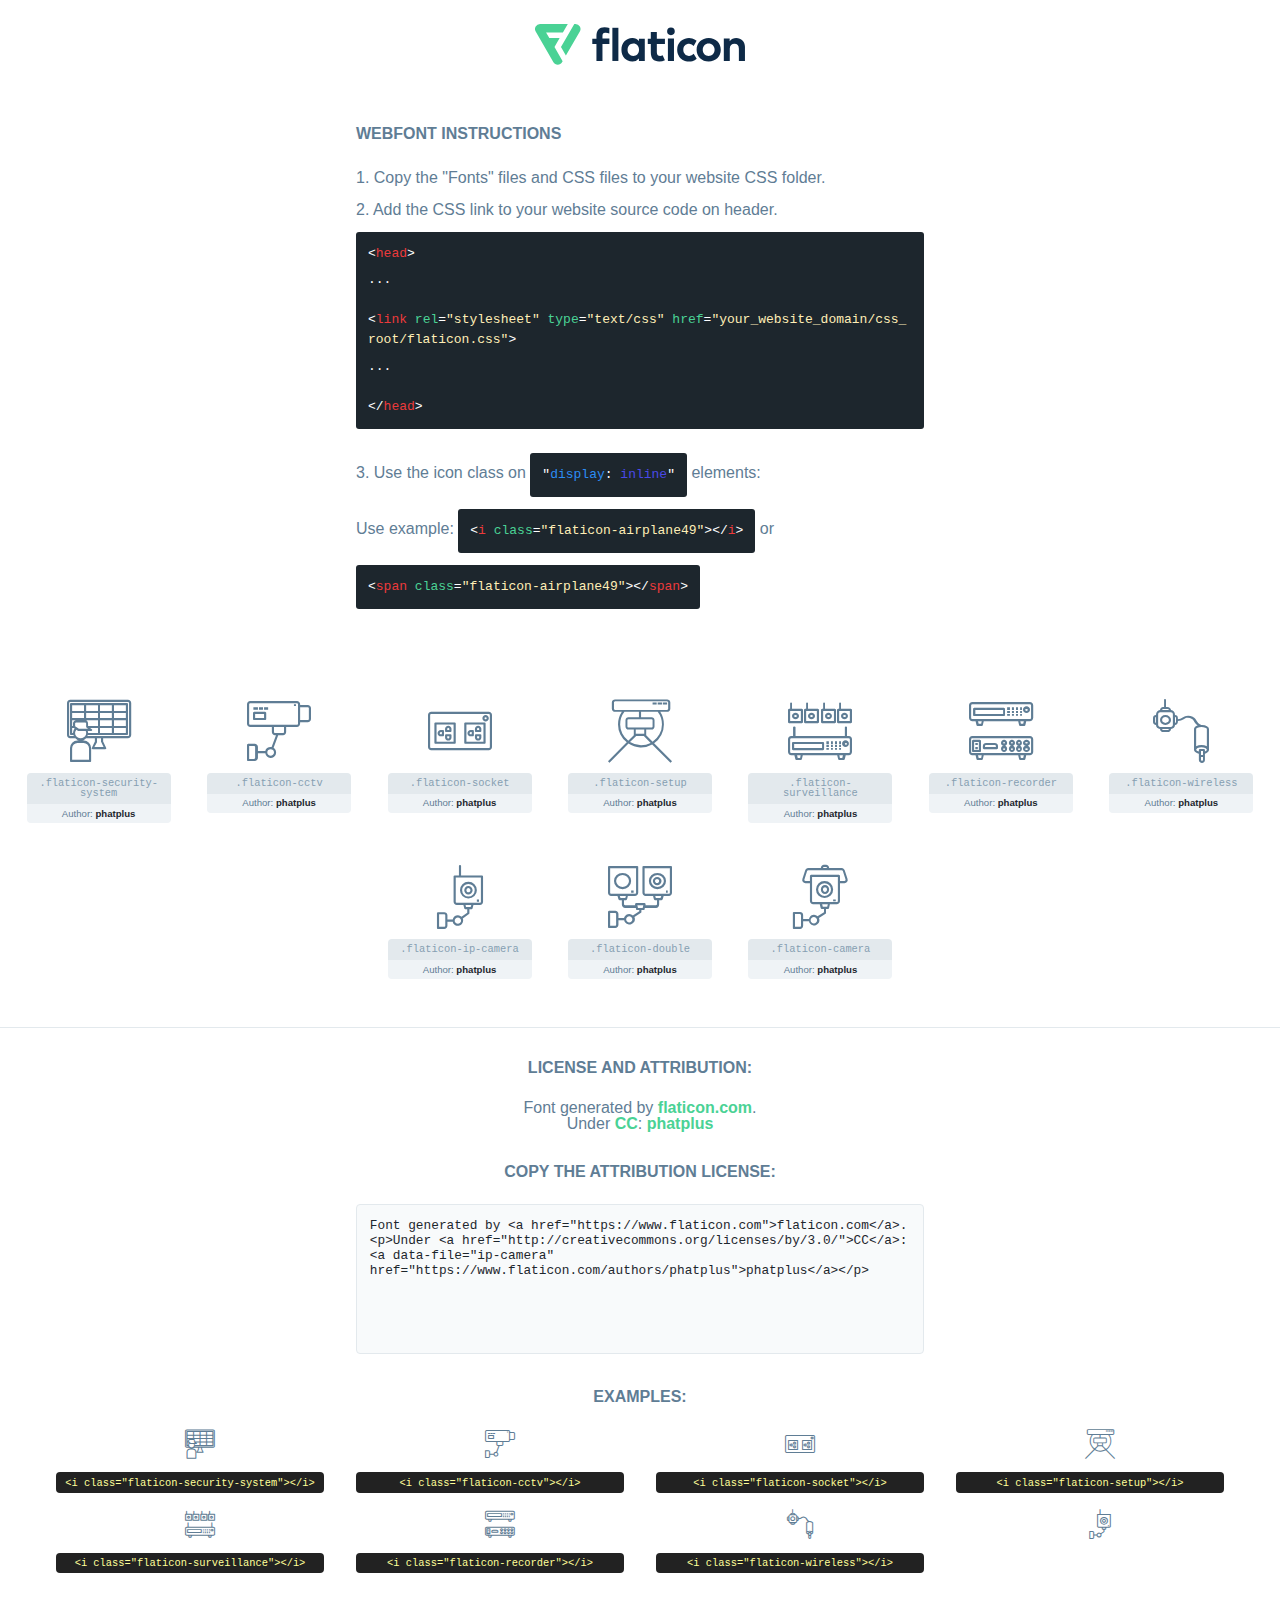
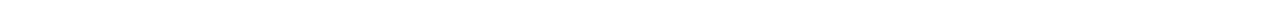
<file: ensar/lib/flaticon/font/flaticon.html>
<!DOCTYPE html>
<html lang="en">
<head>
    <title>Flaticon Webfont</title>
    <link rel="stylesheet" type="text/css" href="flaticon.css"/>
    <meta charset="UTF-8">
    <style>
        html, body, div, span, applet, object, iframe,
        h1, h2, h3, h4, h5, h6, p, blockquote, pre,
        a, abbr, acronym, address, big, cite, code,
        del, dfn, em, img, ins, kbd, q, s, samp,
        small, strike, strong, sub, sup, tt, var,
        b, u, i, center,
        dl, dt, dd, ol, ul, li,
        fieldset, form, label, legend,
        table, caption, tbody, tfoot, thead, tr, th, td,
        article, aside, canvas, details, embed,
        figure, figcaption, footer, header, hgroup,
        menu, nav, output, ruby, section, summary,
        time, mark, audio, video {
            margin: 0;
            padding: 0;
            border: 0;
            font-size: 100%;
            font: inherit;
            vertical-align: baseline;
        }

        /* HTML5 display-role reset for older browsers */
        article, aside, details, figcaption, figure,
        footer, header, hgroup, menu, nav, section {
            display: block;
        }

        body {
            line-height: 1;
        }

        ol, ul {
            list-style: none;
        }

        blockquote, q {
            quotes: none;
        }

        blockquote:before, blockquote:after,
        q:before, q:after {
            content: '';
            content: none;
        }

        table {
            border-collapse: collapse;
            border-spacing: 0;
        }

        body {
            font-family: Helvetica, Arial, sans-serif;
            font-size: 16px;
            color: #5f7d95;
        }

        a {
            color: #4AD295;
            font-weight: bold;
            text-decoration: none;
        }

        * {
            -moz-box-sizing: border-box;
            -webkit-box-sizing: border-box;
            box-sizing: border-box;
            margin: 0;
            padding: 0;
        }

        [class^="flaticon-"]:before, [class*=" flaticon-"]:before, [class^="flaticon-"]:after, [class*=" flaticon-"]:after {
            font-family: Flaticon;
            font-size: 30px;
            font-style: normal;
            margin-left: 20px;
            color: #333;
        }

        .wrapper {
            max-width: 600px;
            margin: auto;
            padding: 0 1em;
        }

        .title {
            margin-bottom: 24px;
            text-transform: uppercase;
            font-weight: bold;
        }

        header {
            text-align: center;
            padding: 24px;
        }

        header .logo {
            width: 210px;
            height: auto;
            border: none;
            display: inline-block;
        }

        header strong {
            font-size: 28px;
            font-weight: 500;
            vertical-align: middle;
        }

        .demo {
            margin: 2em auto;
            line-height: 1.25em;
        }

        .demo ul li {
            margin-bottom: 12px;
        }

        .demo ul li code {
            background-color: #1D262D;
            border-radius: 3px;
            padding: 12px;
            display: inline-block;
            color: #fff;
            font-family: Consolas, Monaco, Lucida Console, Liberation Mono, DejaVu Sans Mono, Bitstream Vera Sans Mono, Courier New, monospace;
            font-weight: lighter;
            margin-top: 12px;
            font-size: 13px;
            word-break: break-all;
        }

        .demo ul li code .red {
            color: #EC3A3B;
        }

        .demo ul li code .green {
            color: #4AD295;
        }

        .demo ul li code .yellow {
            color: #FFEEB6;
        }

        .demo ul li code .blue {
            color: #2C8CF4;
        }

        .demo ul li code .purple {
            color: #4949E7;
        }

        .demo ul li code .dots {
            margin-top: 0.5em;
            display: block;
        }

        #glyphs {
            border-bottom: 1px solid #E3E9ED;
            padding: 2em 0;
            text-align: center;
        }

        .glyph {
            display: inline-block;
            width: 9em;
            margin: 1em;
            text-align: center;
            vertical-align: top;
            background: #FFF;
        }

        .glyph .flaticon {
            padding: 10px;
            display: block;
            font-family: "Flaticon";
            font-size: 64px;
            line-height: 1;
        }

        .glyph .flaticon:before {
            font-size: 64px;
            color: #5f7d95;
            margin-left: 0;
        }

        .class-name {
            font-size: 0.65em;
            background-color: #E3E9ED;
            color: #869FB2;
            border-radius: 4px 4px 0 0;
            padding: 0.5em;
            font-family: Consolas, Monaco, Lucida Console, Liberation Mono, DejaVu Sans Mono, Bitstream Vera Sans Mono, Courier New, monospace;
        }

        .author-name {
            font-size: 0.6em;
            background-color: #EFF3F6;
            border-top: 0;
            border-radius: 0 0 4px 4px;
            padding: 0.5em;
        }

        .author-name a {
            color: #1D262D;
        }

        .class-name:last-child {
            font-size: 10px;
            color: #888;
        }

        .class-name:last-child a {
            font-size: 10px;
            color: #555;
        }

        .glyph > input {
            display: block;
            width: 100px;
            margin: 5px auto;
            text-align: center;
            font-size: 12px;
            cursor: text;
        }

        .glyph > input.icon-input {
            font-family: "Flaticon";
            font-size: 16px;
            margin-bottom: 10px;
        }

        .attribution .title {
            margin-top: 2em;
        }

        .attribution textarea {
            background-color: #F8FAFB;
            color: #1D262D;
            padding: 1em;
            border: none;
            box-shadow: none;
            border: 1px solid #E3E9ED;
            border-radius: 4px;
            resize: none;
            width: 100%;
            height: 150px;
            font-size: 0.8em;
            font-family: Consolas, Monaco, Lucida Console, Liberation Mono, DejaVu Sans Mono, Bitstream Vera Sans Mono, Courier New, monospace;
            -webkit-appearance: none;
        }

        .attribution textarea:hover {
            border-color: #CFD9E0;
        }

        .attribution textarea:focus {
            border-color: #4AD295;
        }

        .iconsuse {
            margin: 2em auto;
            text-align: center;
            max-width: 1200px;
        }

        .iconsuse:after {
            content: '';
            display: table;
            clear: both;
        }

        .iconsuse .image {
            float: left;
            width: 25%;
            padding: 0 1em;
        }

        .iconsuse .image p {
            margin-bottom: 1em;
        }

        .iconsuse .image span {
            display: block;
            font-size: 0.65em;
            background-color: #222;
            color: #fff;
            border-radius: 4px;
            padding: 0.5em;
            color: #FFFF99;
            margin-top: 1em;
            font-family: Consolas, Monaco, Lucida Console, Liberation Mono, DejaVu Sans Mono, Bitstream Vera Sans Mono, Courier New, monospace;
        }

        .flaticon:before {
            color: #5f7d95;
        }

        #footer {
            text-align: center;
            background-color: #1D262D;
            color: #869FB2;
            padding: 12px;
            font-size: 14px;
        }

        #footer a {
            font-weight: normal;
        }

        @media (max-width: 960px) {
            .iconsuse .image {
                width: 50%;
            }
        }

        .preview {
            width: 100px;
            display: inline-block;
            margin: 10px;
        }

        .preview .inner {
            display: inline-block;
            width: 100%;
            text-align: center;
            background: #f5f5f5;
            -webkit-border-radius: 3px 3px 0 0;
            -moz-border-radius: 3px 3px 0 0;
            border-radius: 3px 3px 0 0;
        }

        .preview .inner  {
            line-height: 85px;
            font-size: 40px;
            color: #333;
        }

        .label {
            display: inline-block;
            width: 100%;
            box-sizing: border-box;
            padding: 5px;
            font-size: 10px;
            font-family: Monaco, monospace;
            color: #666;
            white-space: nowrap;
            overflow: hidden;
            text-overflow: ellipsis;
            background: #ddd;
            -webkit-border-radius: 0 0 3px 3px;
            -moz-border-radius: 0 0 3px 3px;
            border-radius: 0 0 3px 3px;
            color: #666;
        }
    </style>
</head>
<body>
    <header>
        <a href="https://www.flaticon.com/" target="_blank" class="logo">
            <svg xmlns="http://www.w3.org/2000/svg" viewBox="0 0 394.3 76.5">
                <path d="M156.6,69.4H145.3V7.1h11.3Z" style="fill:#0e2a47"/>
                <path d="M206.2,69.4h-11V64.8a15.4,15.4,0,0,1-12.6,5.7c-11.6,0-20.3-9.5-20.3-22.1s8.8-22.1,20.3-22.1a15.4,15.4,0,0,1,12.6,5.8V27.5h11Zm-32.4-21c0,6.4,4.2,11.6,10.8,11.6s10.8-4.9,10.8-11.6-4.4-11.6-10.8-11.6S173.9,42,173.9,48.4Z"
                      style="fill:#0e2a47"/>
                <path d="M262.5,13.7a7.2,7.2,0,0,1-14.4,0,7.2,7.2,0,1,1,14.4,0ZM261,69.4H249.6v-42H261Z"
                      style="fill:#0e2a47"/>
                <path id="_Trazado_" data-name="&lt;Trazado&gt;"
                      d="M139.6,17.8a16.6,16.6,0,0,0-8-1.4c-3.2.4-4.9,2-4.9,5.9v5.1h13V37.5h-13v32H115.4v-32h-7.8v-10h7.8V22.2c0-9.9,5.2-16.3,15-16.3a23.4,23.4,0,0,1,9.3,1.8Z"
                      style="fill:#0e2a47"/>
                <path d="M235.1,60c-3.5,0-6.3-1.9-6.3-7.1V37.5H244v-10H228.8V15H217.5V27.5h-5.7v10h5.7V53.7c0,10.9,5.3,16.8,15.7,16.8A22.9,22.9,0,0,0,244,68l-4.3-9.1A12.3,12.3,0,0,1,235.1,60Z"
                      style="fill:#0e2a47"/>
                <path d="M348.9,48.4c0,12.6-9.7,22.1-22.7,22.1s-22.7-9.4-22.7-22.1,9.6-22.1,22.7-22.1S348.9,35.8,348.9,48.4Zm-33.9,0c0,6.8,4.8,11.6,11.1,11.6s11.2-4.8,11.2-11.6-4.8-11.6-11.2-11.6S315.1,41.6,315.1,48.4Z"
                      style="fill:#0e2a47"/>
                <path d="M394.3,42.7V69.4H382.9V46.3c0-6.1-3-9.4-8.2-9.4s-8.9,3.2-8.9,9.5v23H354.6v-42h11v4.9c3-4.5,7.6-6.1,12.3-6.1C387.5,26.3,394.3,33,394.3,42.7Z"
                      style="fill:#0e2a47"/>
                <path d="M298,55.7h0a12.4,12.4,0,0,1-8.2,4.2h-.9l-1.8-.2a10,10,0,0,1-7.4-5.6,13.2,13.2,0,0,1-1.2-5.8,13,13,0,0,1,1.3-5.9,10.1,10.1,0,0,1,7.5-5.5h2.4a11.7,11.7,0,0,1,8.3,4.2l5.5-9.6a19.9,19.9,0,0,0-8.1-4.3,23.4,23.4,0,0,0-6.1-.8,25.2,25.2,0,0,0-7.5,1.1,20.9,20.9,0,0,0-8,4.6,21.9,21.9,0,0,0-6.8,16.4,21.9,21.9,0,0,0,6.7,16.3,20.9,20.9,0,0,0,8,4.6,25.2,25.2,0,0,0,7.7,1.2,23.6,23.6,0,0,0,6.2-.8,20,20,0,0,0,8.1-4.4Z"
                      style="fill:#0e2a47"/>
                <path d="M46.3,26.5H26.9L20.8,16H52.4L61.6,0H9.4A9.3,9.3,0,0,0,1.3,4.7a9.3,9.3,0,0,0,0,9.4L34.6,71.8a9.4,9.4,0,0,0,16.2,0l1.1-1.9L36.6,43.3Z"
                      style="fill:#4ad295"/>
                <path d="M84.2,4.7A9.3,9.3,0,0,0,76.1,0H73.8l-25,43.3,9.2,16L84.2,14A9.3,9.3,0,0,0,84.2,4.7Z"
                      style="fill:#4ad295"/>
            </svg>
        </a>
    </header>
    <section class="demo wrapper">

        <p class="title">Webfont Instructions</p>

        <ul>
            <li>
                <span class="num">1. </span>Copy the "Fonts" files and CSS files to your website CSS folder.
            </li>
            <li>
                <span class="num">2. </span>Add the CSS link to your website source code on header.
                <code class="big">
                    &lt;<span class="red">head</span>&gt;
                    <br/><span class="dots">...</span>
                    <br/>&lt;<span class="red">link</span> <span class="green">rel</span>=<span
                        class="yellow">"stylesheet"</span> <span class="green">type</span>=<span
                        class="yellow">"text/css"</span> <span class="green">href</span>=<span class="yellow">"your_website_domain/css_root/flaticon.css"</span>&gt;
                    <br/><span class="dots">...</span>
                    <br/>&lt;/<span class="red">head</span>&gt;
                </code>
            </li>

            <li>
                <p>
                    <span class="num">3. </span>Use the icon class on <code>"<span class="blue">display</span>:<span
                        class="purple"> inline</span>"</code> elements:
                    <br/>
                    Use example: <code>&lt;<span class="red">i</span> <span class="green">class</span>=<span class="yellow">&quot;flaticon-airplane49&quot;</span>&gt;&lt;/<span
                        class="red">i</span>&gt;</code> or <code>&lt;<span class="red">span</span> <span
                        class="green">class</span>=<span class="yellow">&quot;flaticon-airplane49&quot;</span>&gt;&lt;/<span
                        class="red">span</span>&gt;</code>
            </li>
        </ul>

    </section>
    <section id="glyphs">
            <div class="glyph">
                <i class="flaticon flaticon-security-system"></i>
                <div class="class-name">.flaticon-security-system</div>
                <div class="author-name">Author: <a data-file="security-system" href="https://www.flaticon.com/authors/phatplus">phatplus</a> </div>
            </div>

            <div class="glyph">
                <i class="flaticon flaticon-cctv"></i>
                <div class="class-name">.flaticon-cctv</div>
                <div class="author-name">Author: <a data-file="cctv" href="https://www.flaticon.com/authors/phatplus">phatplus</a> </div>
            </div>

            <div class="glyph">
                <i class="flaticon flaticon-socket"></i>
                <div class="class-name">.flaticon-socket</div>
                <div class="author-name">Author: <a data-file="socket" href="https://www.flaticon.com/authors/phatplus">phatplus</a> </div>
            </div>

            <div class="glyph">
                <i class="flaticon flaticon-setup"></i>
                <div class="class-name">.flaticon-setup</div>
                <div class="author-name">Author: <a data-file="setup" href="https://www.flaticon.com/authors/phatplus">phatplus</a> </div>
            </div>

            <div class="glyph">
                <i class="flaticon flaticon-surveillance"></i>
                <div class="class-name">.flaticon-surveillance</div>
                <div class="author-name">Author: <a data-file="surveillance" href="https://www.flaticon.com/authors/phatplus">phatplus</a> </div>
            </div>

            <div class="glyph">
                <i class="flaticon flaticon-recorder"></i>
                <div class="class-name">.flaticon-recorder</div>
                <div class="author-name">Author: <a data-file="recorder" href="https://www.flaticon.com/authors/phatplus">phatplus</a> </div>
            </div>

            <div class="glyph">
                <i class="flaticon flaticon-wireless"></i>
                <div class="class-name">.flaticon-wireless</div>
                <div class="author-name">Author: <a data-file="wireless" href="https://www.flaticon.com/authors/phatplus">phatplus</a> </div>
            </div>

            <div class="glyph">
                <i class="flaticon flaticon-ip-camera"></i>
                <div class="class-name">.flaticon-ip-camera</div>
                <div class="author-name">Author: <a data-file="ip-camera" href="https://www.flaticon.com/authors/phatplus">phatplus</a> </div>
            </div>

            <div class="glyph">
                <i class="flaticon flaticon-double"></i>
                <div class="class-name">.flaticon-double</div>
                <div class="author-name">Author: <a data-file="double" href="https://www.flaticon.com/authors/phatplus">phatplus</a> </div>
            </div>

            <div class="glyph">
                <i class="flaticon flaticon-camera"></i>
                <div class="class-name">.flaticon-camera</div>
                <div class="author-name">Author: <a data-file="camera" href="https://www.flaticon.com/authors/phatplus">phatplus</a> </div>
            </div>

    </section>

    <section class="attribution wrapper"   style="text-align:center;">

        <div class="title">License and attribution:</div><div class="attrDiv">Font generated by <a href="https://www.flaticon.com">flaticon.com</a>. <div><p>Under <a href="http://creativecommons.org/licenses/by/3.0/">CC</a>: <a data-file="ip-camera" href="https://www.flaticon.com/authors/phatplus">phatplus</a></p>  </div>
        </div>
        <div class="title">Copy the Attribution License:</div>

        <textarea onclick="this.focus();this.select();">Font generated by &lt;a href=&quot;https://www.flaticon.com&quot;&gt;flaticon.com&lt;/a&gt;. <p>Under <a href="http://creativecommons.org/licenses/by/3.0/">CC</a>: <a data-file="ip-camera" href="https://www.flaticon.com/authors/phatplus">phatplus</a></p> 
        </textarea>

    </section>

    <section class="iconsuse">

        <div class="title">Examples:</div>
            <div class="image">
                <p>
                    <i class="flaticon flaticon-security-system"></i>
                    <span>&lt;i class=&quot;flaticon-security-system&quot;&gt;&lt;/i&gt;</span>
                </p>
            </div>
            <div class="image">
                <p>
                    <i class="flaticon flaticon-cctv"></i>
                    <span>&lt;i class=&quot;flaticon-cctv&quot;&gt;&lt;/i&gt;</span>
                </p>
            </div>
            <div class="image">
                <p>
                    <i class="flaticon flaticon-socket"></i>
                    <span>&lt;i class=&quot;flaticon-socket&quot;&gt;&lt;/i&gt;</span>
                </p>
            </div>
            <div class="image">
                <p>
                    <i class="flaticon flaticon-setup"></i>
                    <span>&lt;i class=&quot;flaticon-setup&quot;&gt;&lt;/i&gt;</span>
                </p>
            </div>
            <div class="image">
                <p>
                    <i class="flaticon flaticon-surveillance"></i>
                    <span>&lt;i class=&quot;flaticon-surveillance&quot;&gt;&lt;/i&gt;</span>
                </p>
            </div>
            <div class="image">
                <p>
                    <i class="flaticon flaticon-recorder"></i>
                    <span>&lt;i class=&quot;flaticon-recorder&quot;&gt;&lt;/i&gt;</span>
                </p>
            </div>
            <div class="image">
                <p>
                    <i class="flaticon flaticon-wireless"></i>
                    <span>&lt;i class=&quot;flaticon-wireless&quot;&gt;&lt;/i&gt;</span>
                </p>
            </div>
            <div class="image">
                <p>
                    <i class="flaticon flaticon-ip-camera"></i>
</file>
<file: ensar/lib/flaticon/font/flaticon.css>
@font-face {
    font-family: "flaticon";
    src: url("./flaticon.ttf?7ecca773380623aac2649a7edcc0a3f2") format("truetype"),
url("./flaticon.woff?7ecca773380623aac2649a7edcc0a3f2") format("woff"),
url("./flaticon.woff2?7ecca773380623aac2649a7edcc0a3f2") format("woff2"),
url("./flaticon.eot?7ecca773380623aac2649a7edcc0a3f2#iefix") format("embedded-opentype"),
url("./flaticon.svg?7ecca773380623aac2649a7edcc0a3f2#flaticon") format("svg");
}

i[class^="flaticon-"]:before, i[class*=" flaticon-"]:before {
    font-family: flaticon !important;
    font-style: normal;
    font-weight: normal !important;
    font-variant: normal;
    text-transform: none;
    line-height: 1;
    -webkit-font-smoothing: antialiased;
    -moz-osx-font-smoothing: grayscale;
}

.flaticon-security-system:before {
    content: "\f101";
}
.flaticon-cctv:before {
    content: "\f102";
}
.flaticon-socket:before {
    content: "\f103";
}
.flaticon-setup:before {
    content: "\f104";
}
.flaticon-surveillance:before {
    content: "\f105";
}
.flaticon-recorder:before {
    content: "\f106";
}
.flaticon-wireless:before {
    content: "\f107";
}
.flaticon-ip-camera:before {
    content: "\f108";
}
.flaticon-double:before {
    content: "\f109";
}
.flaticon-camera:before {
    content: "\f10a";
}
</file>
